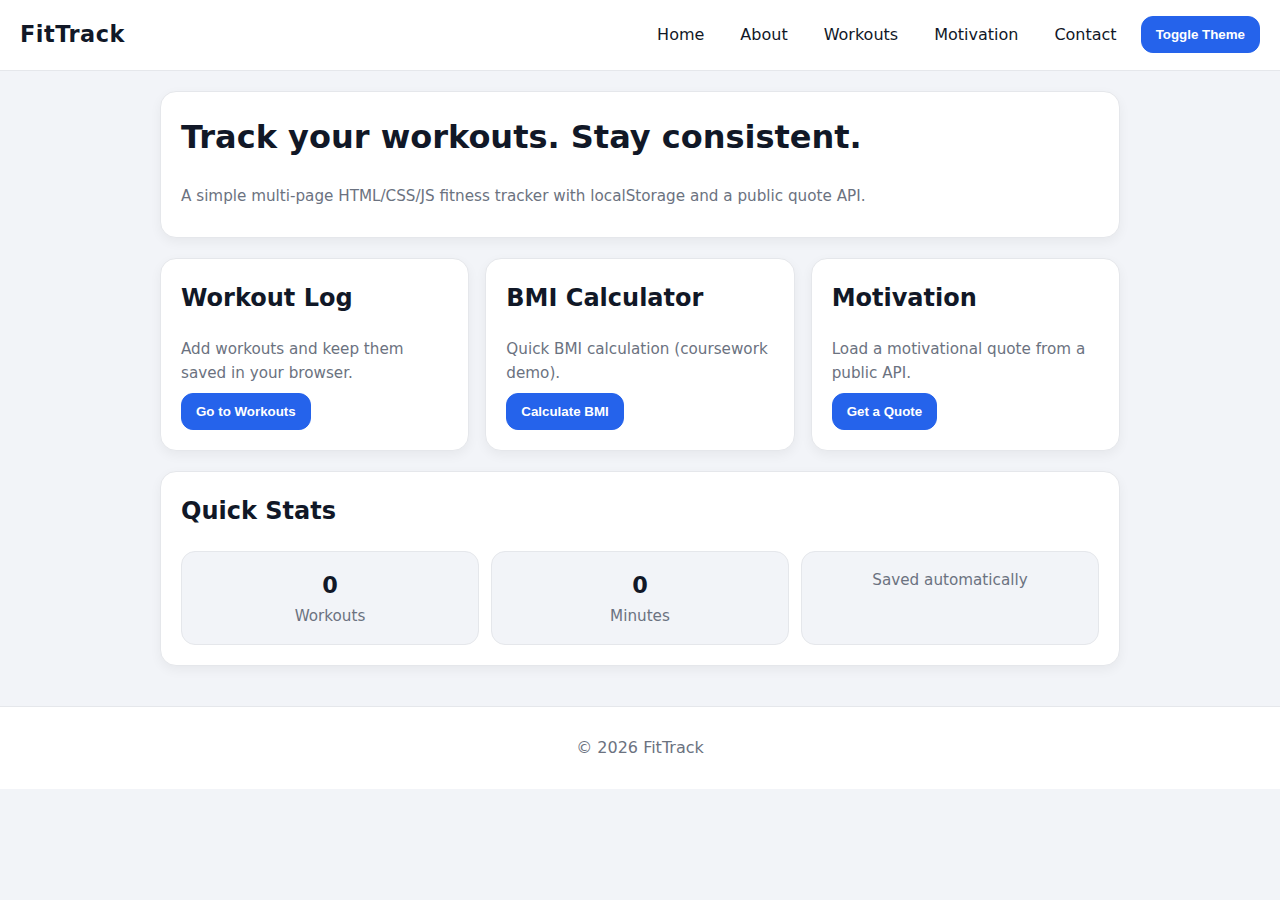
<file: index.html>
<!doctype html>
<html lang="en">
<head>
  <meta charset="utf-8" />
  <meta name="viewport" content="width=device-width, initial-scale=1" />
  <title>FitTrack | Home</title>
  <link rel="stylesheet" href="style.css" />
  <script defer src="script.js"></script>
</head>
<body>
  <header class="site-header">
    <a class="logo" href="index.html">FitTrack</a>
    <button class="nav-toggle" aria-label="Open menu" aria-expanded="false">☰</button>
    <nav class="site-nav">
      <a href="index.html">Home</a>
      <a href="about.html">About</a>
      <a href="workouts.html">Workouts</a>
      <a href="motivation.html">Motivation</a>
      <a href="contact.html">Contact</a>
      <button id="themeBtn" type="button">Toggle Theme</button>
    </nav>
  </header>

  <main>
    <section class="card">
      <h1>Track your workouts. Stay consistent.</h1>
      <p class="muted">A simple multi-page HTML/CSS/JS fitness tracker with localStorage and a public quote API.</p>
    </section>

    <section class="grid">
      <div class="card">
        <h2>Workout Log</h2>
        <p class="muted">Add workouts and keep them saved in your browser.</p>
        <a href="workouts.html"><button type="button">Go to Workouts</button></a>
      </div>
      <div class="card">
        <h2>BMI Calculator</h2>
        <p class="muted">Quick BMI calculation (coursework demo).</p>
        <a href="workouts.html"><button type="button">Calculate BMI</button></a>
      </div>
      <div class="card">
        <h2>Motivation</h2>
        <p class="muted">Load a motivational quote from a public API.</p>
        <a href="motivation.html"><button type="button">Get a Quote</button></a>
      </div>
    </section>

    <section class="card">
      <h2>Quick Stats</h2>
      <div class="stats">
        <div class="stat">
          <div><strong id="statTotal">0</strong></div>
          <div class="muted">Workouts</div>
        </div>
        <div class="stat">
          <div><strong id="statMinutes">0</strong></div>
          <div class="muted">Minutes</div>
        </div>
        <div class="stat">
          <div class="muted">Saved automatically</div>
        </div>
      </div>
    </section>
  </main>

  <footer>
    <p>© <span data-year></span> FitTrack</p>
  </footer>
</body>
</html>
</file>
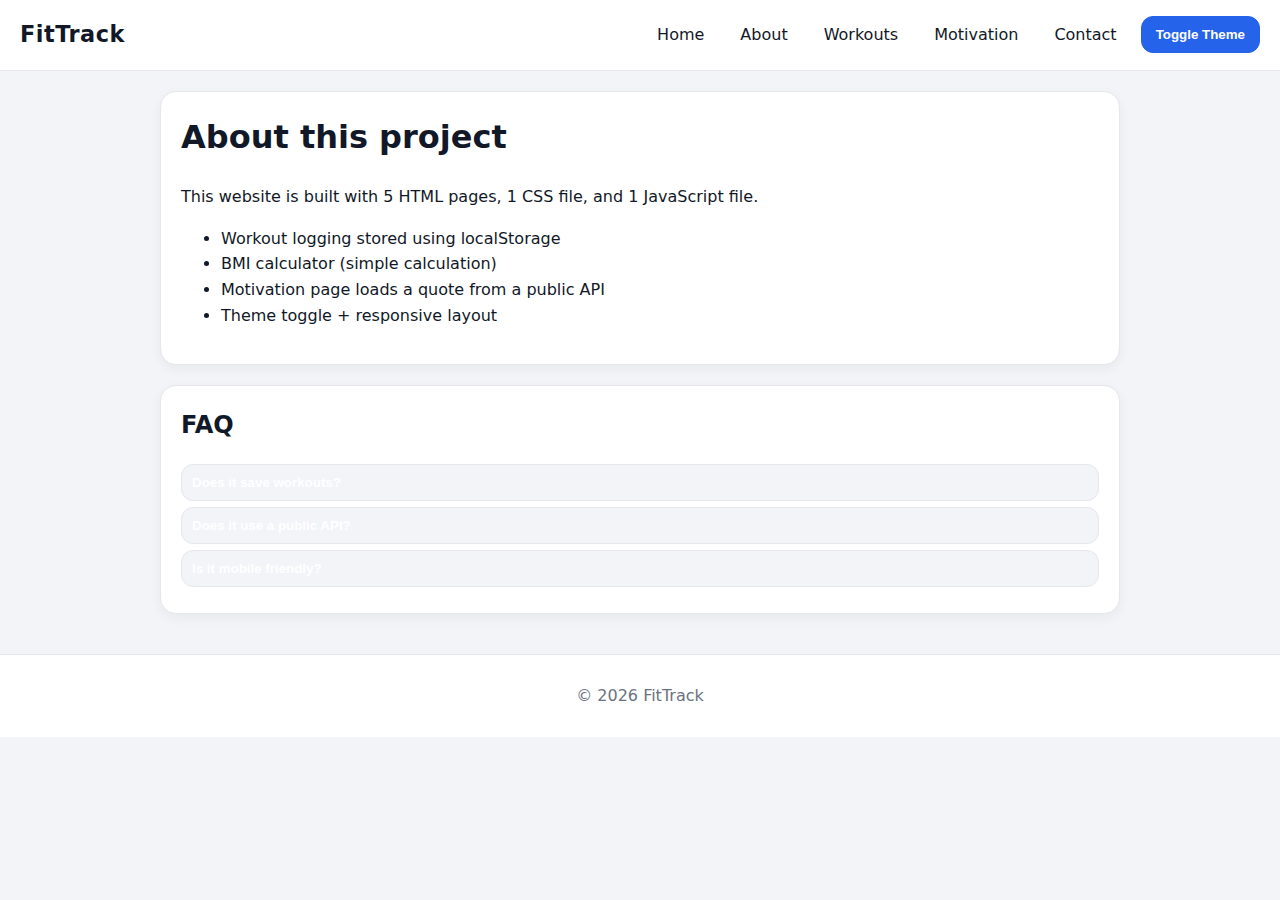
<file: about.html>
<!doctype html>
<html lang="en">
<head>
  <meta charset="utf-8" />
  <meta name="viewport" content="width=device-width, initial-scale=1" />
  <title>FitTrack | About</title>
  <link rel="stylesheet" href="style.css" />
  <script defer src="script.js"></script>
</head>
<body>
  <header class="site-header">
    <a class="logo" href="index.html">FitTrack</a>
    <button class="nav-toggle" aria-label="Open menu" aria-expanded="false">☰</button>
    <nav class="site-nav">
      <a href="index.html">Home</a>
      <a href="about.html">About</a>
      <a href="workouts.html">Workouts</a>
      <a href="motivation.html">Motivation</a>
      <a href="contact.html">Contact</a>
      <button id="themeBtn" type="button">Toggle Theme</button>
    </nav>
  </header>

  <main>
    <section class="card">
      <h1>About this project</h1>
      <p>This website is built with 5 HTML pages, 1 CSS file, and 1 JavaScript file.</p>
      <ul>
        <li>Workout logging stored using localStorage</li>
        <li>BMI calculator (simple calculation)</li>
        <li>Motivation page loads a quote from a public API</li>
        <li>Theme toggle + responsive layout</li>
      </ul>
    </section>

    <section class="card">
      <h2>FAQ</h2>

      <button class="faq-q" type="button" aria-expanded="false">Does it save workouts?</button>
      <div class="faq-a" hidden>Yes. Workouts are saved in localStorage and shown on the Workouts page.</div>

      <button class="faq-q" type="button" aria-expanded="false">Does it use a public API?</button>
      <div class="faq-a" hidden>Yes. The Motivation page requests a random quote from a public quote API.</div>

      <button class="faq-q" type="button" aria-expanded="false">Is it mobile friendly?</button>
      <div class="faq-a" hidden>Yes. The layout collapses and the menu becomes a dropdown on smaller screens.</div>
    </section>
  </main>

  <footer>
    <p>© <span data-year></span> FitTrack</p>
  </footer>
</body>
</html>
</file>
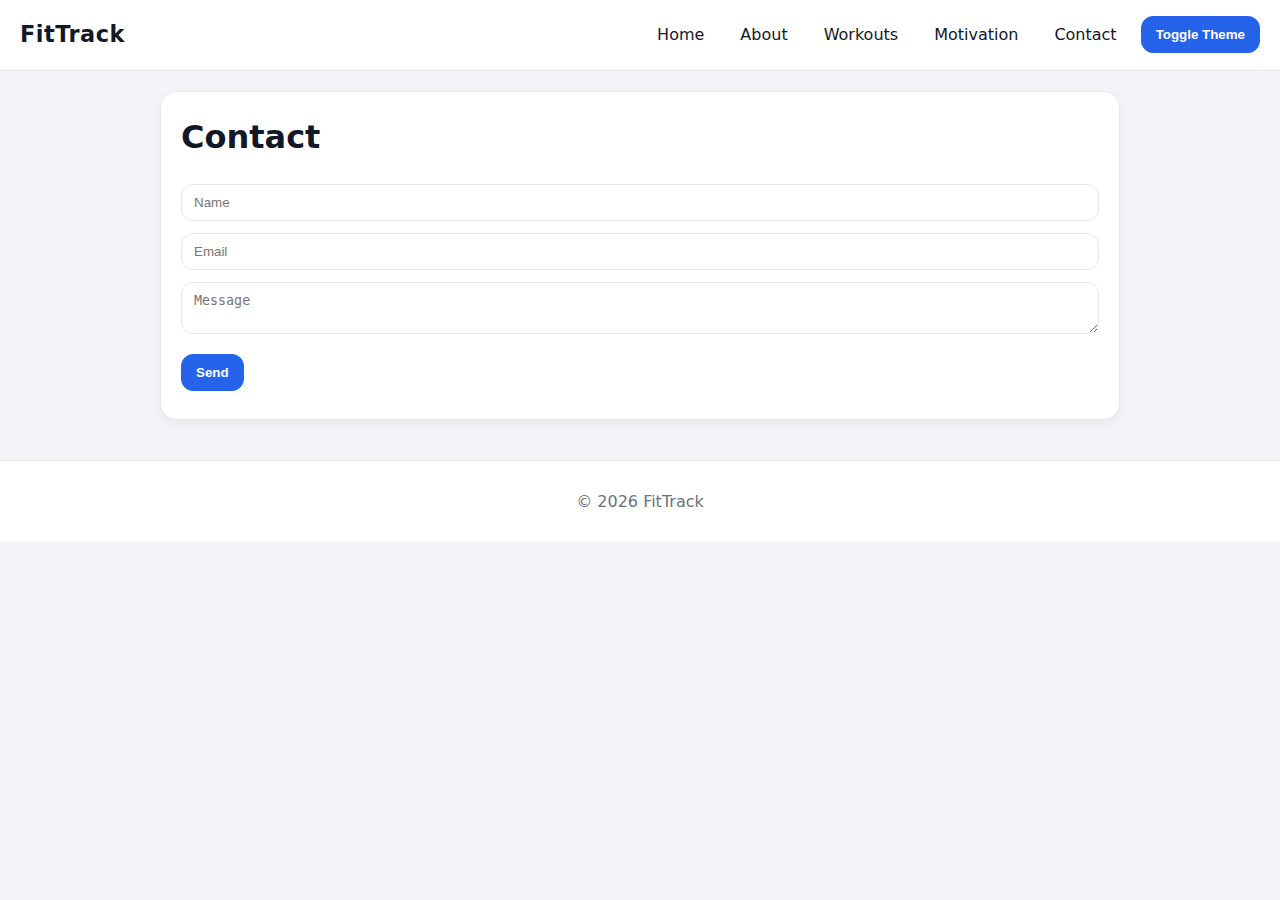
<file: contact.html>
<!doctype html>
<html lang="en">
<head>
  <meta charset="utf-8" />
  <meta name="viewport" content="width=device-width, initial-scale=1" />
  <title>FitTrack | Contact</title>
  <link rel="stylesheet" href="style.css" />
  <script defer src="script.js"></script>
</head>
<body>
  <header class="site-header">
    <a class="logo" href="index.html">FitTrack</a>
    <button class="nav-toggle" aria-label="Open menu" aria-expanded="false">☰</button>
    <nav class="site-nav">
      <a href="index.html">Home</a>
      <a href="about.html">About</a>
      <a href="workouts.html">Workouts</a>
      <a href="motivation.html">Motivation</a>
      <a href="contact.html">Contact</a>
      <button id="themeBtn" type="button">Toggle Theme</button>
    </nav>
  </header>

  <main>
    <section class="card">
      <h1>Contact</h1>
      <form id="contactForm">
        <input name="name" placeholder="Name" required />
        <input name="email" placeholder="Email" required />
        <textarea name="message" placeholder="Message"></textarea>
        <button type="submit">Send</button>
      </form>
      <p id="contactMsg" class="muted"></p>
    </section>
  </main>

  <footer>
    <p>© <span data-year></span> FitTrack</p>
  </footer>
</body>
</html>
</file>
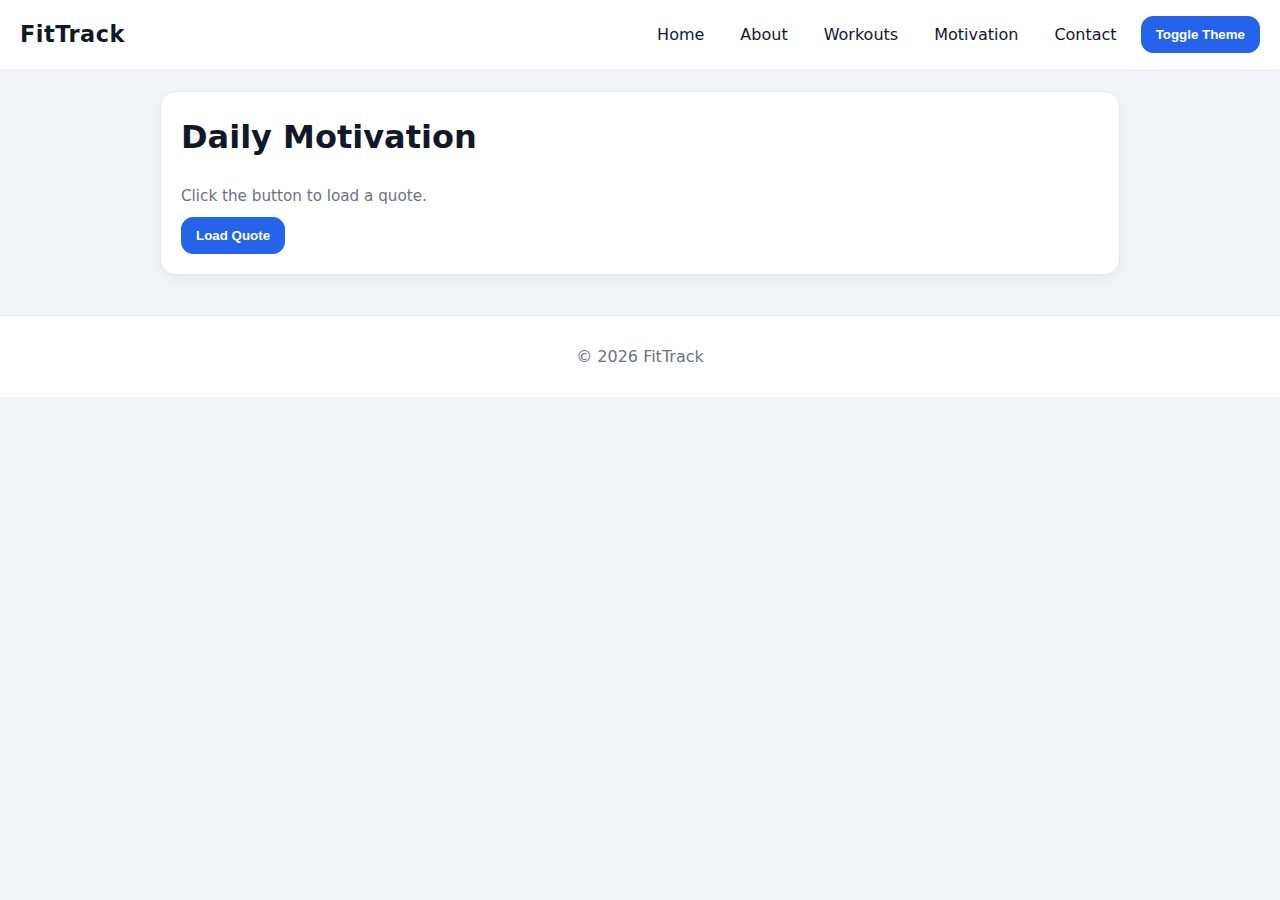
<file: motivation.html>
<!doctype html>
<html lang="en">
<head>
  <meta charset="utf-8" />
  <meta name="viewport" content="width=device-width, initial-scale=1" />
  <title>FitTrack | Motivation</title>
  <link rel="stylesheet" href="style.css" />
  <script defer src="script.js"></script>
</head>
<body>
  <header class="site-header">
    <a class="logo" href="index.html">FitTrack</a>
    <button class="nav-toggle" aria-label="Open menu" aria-expanded="false">☰</button>
    <nav class="site-nav">
      <a href="index.html">Home</a>
      <a href="about.html">About</a>
      <a href="workouts.html">Workouts</a>
      <a href="motivation.html">Motivation</a>
      <a href="contact.html">Contact</a>
      <button id="themeBtn" type="button">Toggle Theme</button>
    </nav>
  </header>

  <main>
    <section class="card">
      <h1>Daily Motivation</h1>
      <p id="quote" class="muted">Click the button to load a quote.</p>
      <button id="loadQuote" type="button">Load Quote</button>
    </section>
  </main>

  <footer>
    <p>© <span data-year></span> FitTrack</p>
  </footer>
</body>
</html>
</file>
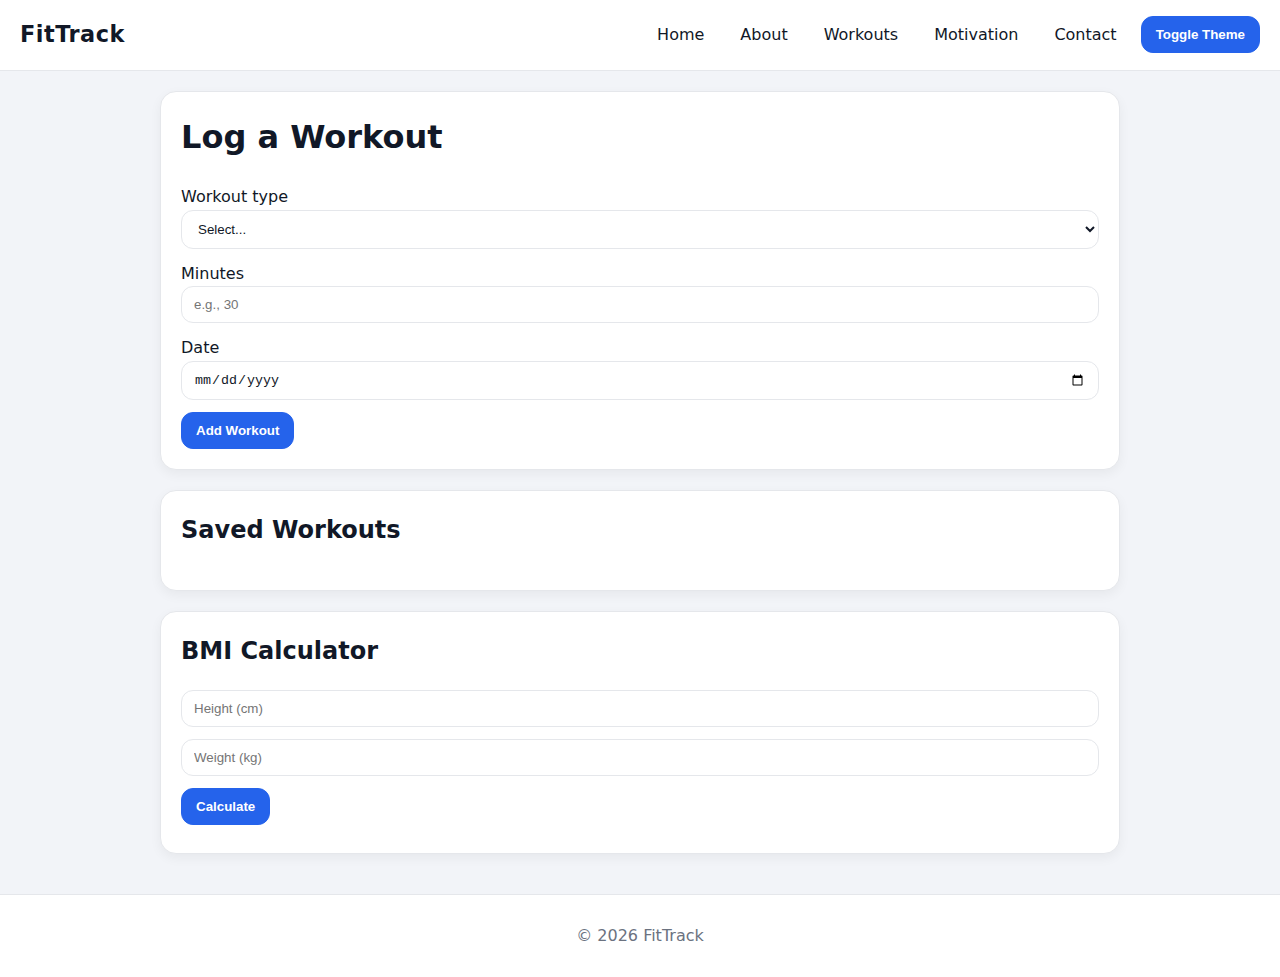
<file: workouts.html>
<!doctype html>
<html lang="en">
<head>
  <meta charset="utf-8" />
  <meta name="viewport" content="width=device-width, initial-scale=1" />
  <title>FitTrack | Workouts</title>
  <link rel="stylesheet" href="style.css" />
  <script defer src="script.js"></script>
</head>
<body>
  <header class="site-header">
    <a class="logo" href="index.html">FitTrack</a>
    <button class="nav-toggle" aria-label="Open menu" aria-expanded="false">☰</button>
    <nav class="site-nav">
      <a href="index.html">Home</a>
      <a href="about.html">About</a>
      <a href="workouts.html">Workouts</a>
      <a href="motivation.html">Motivation</a>
      <a href="contact.html">Contact</a>
      <button id="themeBtn" type="button">Toggle Theme</button>
    </nav>
  </header>

  <main>
    <section class="card">
      <h1>Log a Workout</h1>
      <form id="workoutForm" novalidate>
        <label>
          Workout type
          <select name="type" required>
            <option value="">Select...</option>
            <option>Walking</option>
            <option>Running</option>
            <option>Gym</option>
            <option>Yoga</option>
            <option>Football</option>
            <option>Other</option>
          </select>
        </label>

        <label>
          Minutes
          <input type="number" name="minutes" min="1" max="600" required placeholder="e.g., 30" />
        </label>

        <label>
          Date
          <input type="date" name="date" required />
        </label>

        <button type="submit">Add Workout</button>
      </form>
    </section>

    <section class="card">
      <h2>Saved Workouts</h2>
      <ul id="workoutList"></ul>
    </section>

    <section class="card">
      <h2>BMI Calculator</h2>
      <input id="height" type="number" placeholder="Height (cm)" />
      <input id="weight" type="number" placeholder="Weight (kg)" />
      <button id="calcBMI" type="button">Calculate</button>
      <p id="bmiResult" class="muted"></p>
    </section>
  </main>

  <footer>
    <p>© <span data-year></span> FitTrack</p>
  </footer>
</body>
</html>
</file>
<file: style.css>
:root{
  --bg:#f2f4f8;
  --card:#ffffff;
  --text:#111827;
  --muted:#6b7280;
  --border:#e5e7eb;
  --accent:#2563eb;
  --accent-dark:#1d4ed8;
  --success:#16a34a;
  --danger:#dc2626;
}

body.dark{
  --bg:#0f172a;
  --card:#111827;
  --text:#e5e7eb;
  --muted:#9ca3af;
  --border:#1f2937;
  --accent:#7aa2ff;
  --accent-dark:#4f7cff;
}

*{
  box-sizing:border-box;
}

body{
  margin:0;
  font-family:system-ui,-apple-system,BlinkMacSystemFont,sans-serif;
  background:var(--bg);
  color:var(--text);
  line-height:1.6;
}

a{
  color:inherit;
  text-decoration:none;
}

.site-header{
  position:sticky;
  top:0;
  z-index:10;
  background:var(--card);
  border-bottom:1px solid var(--border);
  padding:14px 20px;
  display:flex;
  justify-content:space-between;
  align-items:center;
}

.logo{
  font-size:1.4rem;
  font-weight:800;
  letter-spacing:.5px;
}

.site-nav{
  display:flex;
  align-items:center;
  gap:12px;
}

.site-nav a{
  padding:8px 12px;
  border-radius:10px;
  transition:background .2s ease;
}

.site-nav a:hover{
  background:var(--bg);
}

.nav-toggle{
  display:none;
  border:1px solid var(--border);
  background:var(--bg);
  padding:8px 10px;
  border-radius:10px;
  cursor:pointer;
}

main{
  max-width:1000px;
  margin:auto;
  padding:20px;
}

.card{
  background:var(--card);
  border:1px solid var(--border);
  border-radius:16px;
  padding:20px;
  margin-bottom:20px;
  box-shadow:0 4px 12px rgba(0,0,0,.05);
  transition:transform .2s ease,box-shadow .2s ease;
}

.card:hover{
  transform:translateY(-2px);
  box-shadow:0 8px 20px rgba(0,0,0,.08);
}

.grid{
  display:grid;
  grid-template-columns:repeat(3,1fr);
  gap:16px;
}

h1,h2,h3{
  margin-top:0;
}

p{
  margin:8px 0;
}

.muted{
  color:var(--muted);
  font-size:.95rem;
}

button{
  padding:10px 14px;
  border-radius:12px;
  border:1px solid var(--accent);
  background:var(--accent);
  color:white;
  cursor:pointer;
  font-weight:600;
  transition:background .2s ease,transform .15s ease;
}

button:hover{
  background:var(--accent-dark);
  transform:translateY(-1px);
}

button:active{
  transform:translateY(0);
}

input,select,textarea{
  width:100%;
  padding:10px 12px;
  margin-bottom:12px;
  border-radius:12px;
  border:1px solid var(--border);
  background:var(--card);
  color:var(--text);
}

input:focus,select:focus,textarea:focus{
  outline:none;
  border-color:var(--accent);
}

textarea{
  resize:vertical;
}

table{
  width:100%;
  border-collapse:collapse;
  margin-top:10px;
}

th,td{
  padding:10px;
  border-bottom:1px solid var(--border);
  text-align:left;
}

th{
  background:var(--bg);
  font-weight:700;
}

#workoutList{
  list-style:none;
  padding:0;
}

#workoutList li{
  padding:10px;
  margin-bottom:8px;
  background:var(--bg);
  border:1px solid var(--border);
  border-radius:10px;
}

.faq-q{
  width:100%;
  text-align:left;
  padding:10px;
  border-radius:12px;
  border:1px solid var(--border);
  background:var(--bg);
  cursor:pointer;
  font-weight:600;
  margin-bottom:6px;
}

.faq-a{
  padding:10px;
  border:1px solid var(--border);
  border-radius:12px;
  background:var(--card);
  margin-bottom:10px;
}

.stats{
  display:grid;
  grid-template-columns:repeat(3,1fr);
  gap:12px;
}

.stat{
  background:var(--bg);
  padding:16px;
  border-radius:14px;
  border:1px solid var(--border);
  text-align:center;
}

.stat strong{
  font-size:1.4rem;
}

footer{
  text-align:center;
  padding:20px;
  background:var(--card);
  border-top:1px solid var(--border);
  color:var(--muted);
}

@media (max-width:900px){
  .grid{
    grid-template-columns:1fr;
  }

  .nav-toggle{
    display:inline-block;
  }

  .site-nav{
    display:none;
    position:absolute;
    right:20px;
    top:70px;
    flex-direction:column;
    background:var(--card);
    border:1px solid var(--border);
    border-radius:16px;
    padding:12px;
    box-shadow:0 10px 30px rgba(0,0,0,.15);
  }

  .site-nav.open{
    display:flex;
  }
}
</file>
